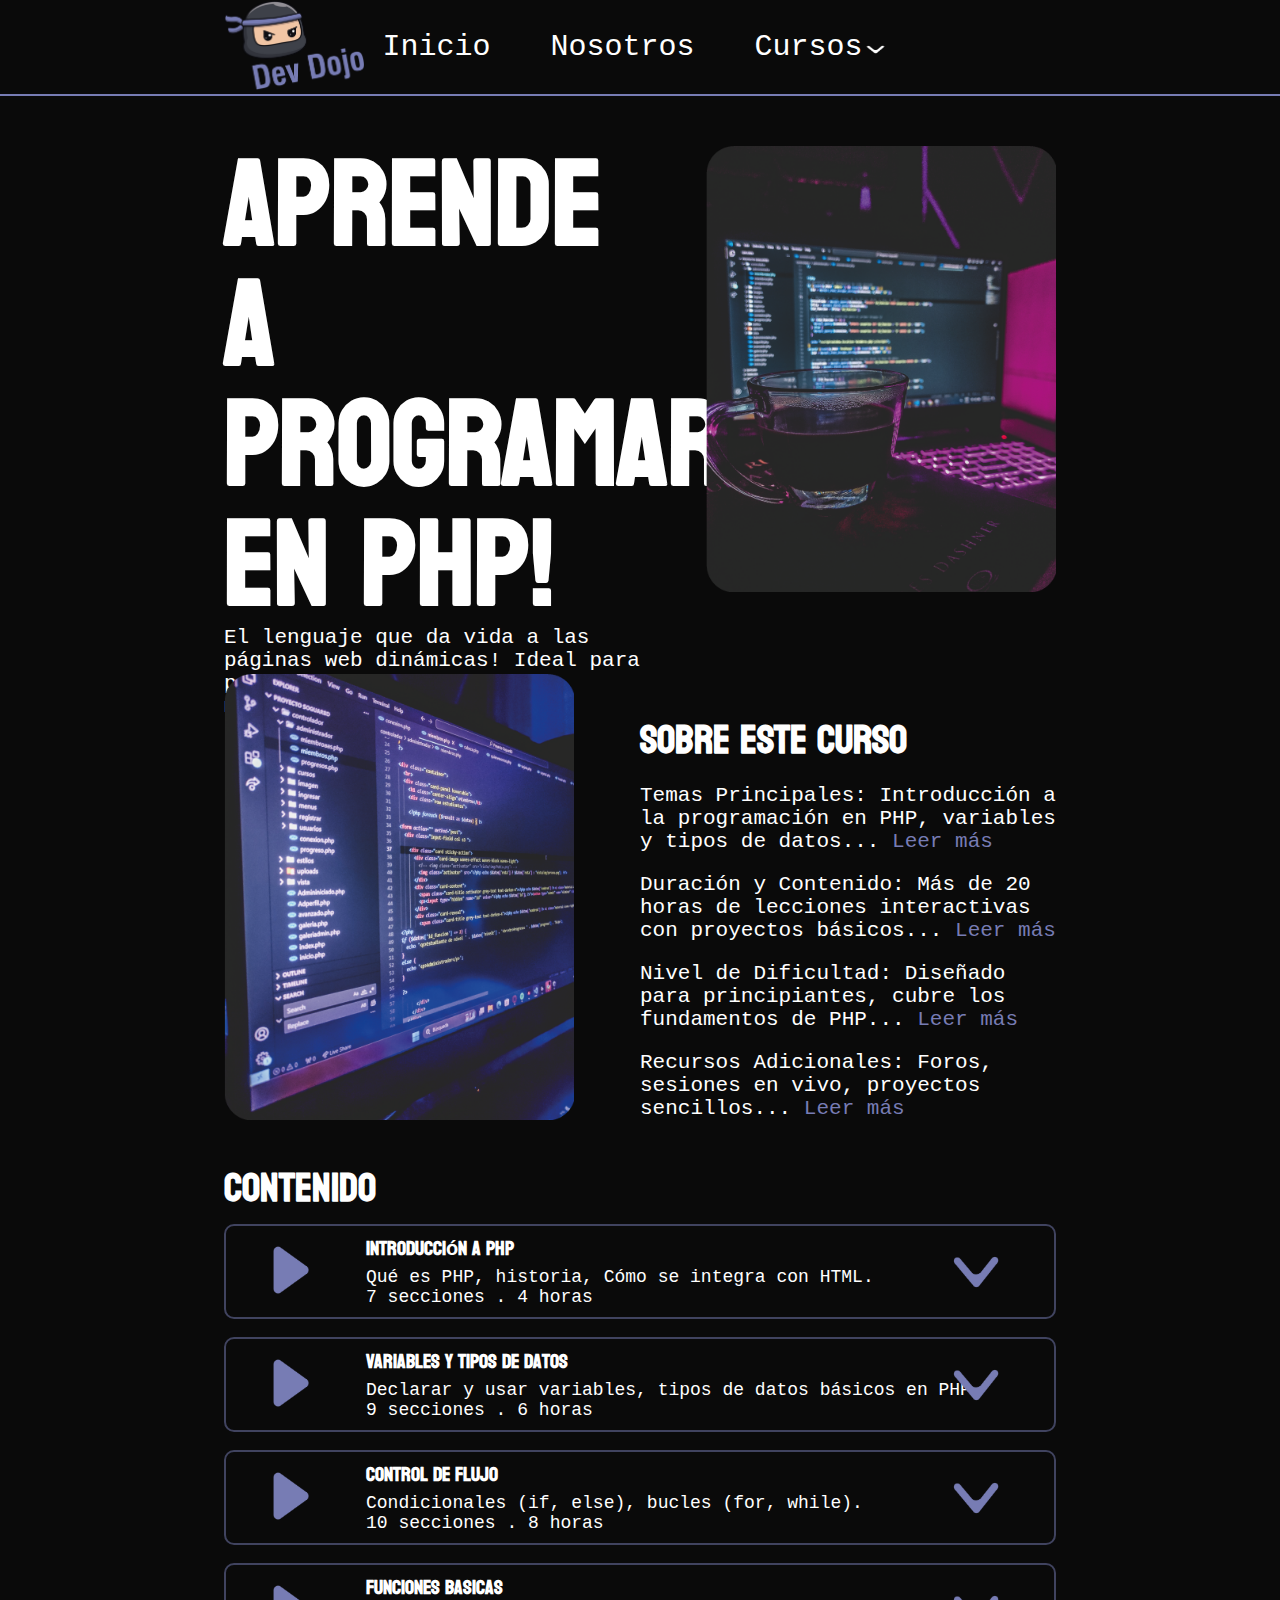
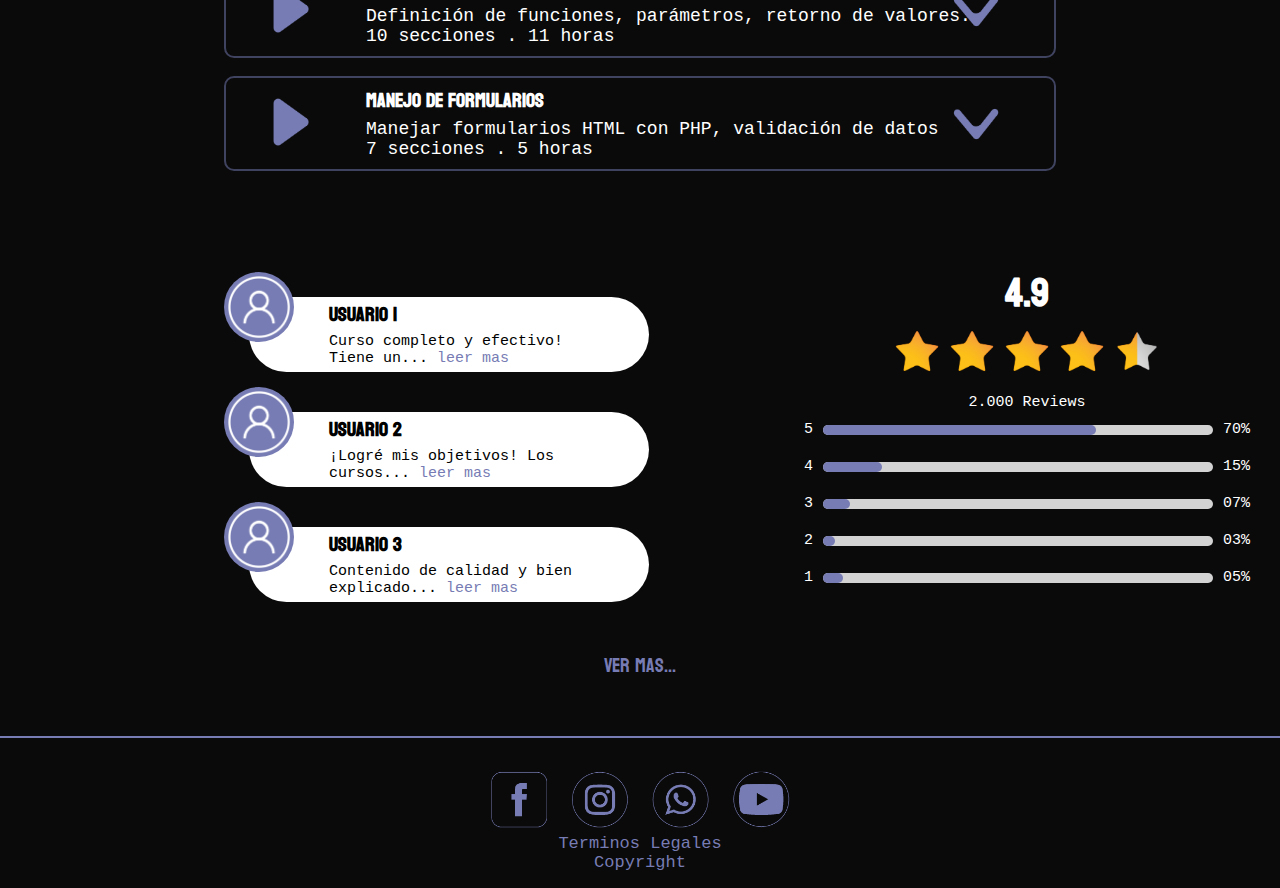
<file: Php.html>
<!DOCTYPE html>
<html lang="en">
<head>
    <meta charset="UTF-8">
    <meta name="viewport" content="width=device-width, initial-scale=1.0">
    <link rel="stylesheet" href="Php.css" />
    <title>Document</title>
</head>
<body>
    <header class="header">
        <nav class="navbar">
            <div class="Logo">
                <img src="img/LogoPhp.png" alt="">
            </div>
            <div class="linkPaginas">
                <a href="index.html">Inicio</a>
                <a href="">Nosotros</a>
                <a href="">Cursos</a>
            
            
            <label class="labe_hamburguesa" for="menu_hamburguesa">
                <img src="img/Cosito.png" alt="" width="35" height="15">
            </label>

            <input class="menu_hamburguesa" type="checkbox" name="" id="menu_hamburguesa">

            <ul class="ul_links">
                <li class="li_links">
                    <a href="Python.html" class="link">Python</a>
                </li>
                <li class="li_links">
                    <a href="Java.html" class="link">Java</a>
                </li>
                <li class="li_links">
                    <a href="Php.html" class="link">Php</a>
                </li>
            </ul>
        </div>
        </nav>
        <div class="barra"></div>
    </header>

    <div class="cuadro1">
        <div class="texto1">
            <h1>Aprende a Programar en php!</h1>
            <p>El lenguaje que da vida a las páginas web dinámicas! Ideal para principiantes Se divide en módulos... </p>
        </div>
        <div class="imagen1php">
            <img src="img/Img1Php.png" alt="">
        </div>
    </div>


    <div class="cuadro2">
        <div class="imagen2php">
            <img src="img/Img2Php.png" alt="">
        </div>
        <div class="texto2">
            <h2>Sobre este curso</h2>
            <p>Temas Principales: Introducción a la programación en PHP, variables y tipos de datos... <a href="">Leer más</a></p>
            <p>Duración y Contenido: Más de 20 horas de lecciones interactivas con proyectos básicos... <a href="">Leer más</a></p>
            <p>Nivel de Dificultad: Diseñado para principiantes, cubre los fundamentos de PHP... <a href="">Leer más</a></p>
            <p>Recursos Adicionales:  Foros, sesiones en vivo, proyectos sencillos... <a href="">Leer más</a></p>
        </div>
    </div>


<div class="cursos">

    <h2>Contenido</h2>

    <div class="lecciones">
        <div class="pAzul">
            <a href="#">
            <img src="img/Pazul.png" alt="">
            </a>
        </div>
        <div class="txt">
            <h4>Introducción a PHP</h4>
            <p>Qué es PHP, historia, Cómo se integra con HTML.</p>
            <p>7 secciones . 4 horas</p>
        </div>
        <div class="cAzul">
            <img src="img/cAzul.png" alt="">
        </div>
    </div><br>

    <div class="lecciones">
        <div class="pAzul">
            <a href="#">
                <img src="img/Pazul.png" alt="">
            </a>
        </div>
        <div class="txt">
            <h4>Variables y tipos de datos</h4>
            <p>Declarar y usar variables, tipos de datos básicos en PHP</p>
            <p>9 secciones . 6 horas</p>
        </div>
        <div class="cAzul">
            <img src="img/cAzul.png" alt="">
        </div>
    </div><br>

    <div class="lecciones">
        <div class="pAzul">
            <a href="#">
                <img src="img/Pazul.png" alt="">
            </a>
        </div>
        <div class="txt">
            <h4>Control de flujo</h4>
            <p>Condicionales (if, else), bucles (for, while).</p>
            <p>10 secciones . 8 horas</p>
        </div>
        <div class="cAzul">
            <img src="img/cAzul.png" alt="">
        </div>
    </div><br>

    <div class="lecciones">
        <div class="pAzul">
            <a href="#">
                <img src="img/Pazul.png" alt="">
            </a>
        </div>
        <div class="txt">
            <h4>Funciones basicas</h4>
            <p>Definición de funciones, parámetros, retorno de valores.</p>
            <p>10 secciones . 11 horas</p>
        </div>
        <div class="cAzul">
            <img src="img/cAzul.png" alt="">
        </div>
    </div><br>

    <div class="lecciones">
        <div class="pAzul">
            <a href="#">
                <img src="img/Pazul.png" alt="">
            </a>
        </div>
        <div class="txt">
            <h4>Manejo de formularios</h4>
            <p>Manejar formularios HTML con PHP, validación de datos</p>
            <p>7 secciones . 5 horas</p>
        </div>
        <div class="cAzul">
            <img src="img/cAzul.png" alt="">
        </div>
    </div>

</div>


<div class="cuadro3">
    <div class="comentarios">

        
        <div class="caja">
            <div class="foto">
                <img src="img/foto.png" alt="">
            </div>
            <div class="comentario">
                <h2>Usuario 1</h2>
                <p>Curso completo y efectivo! Tiene un... <a href="">leer mas</a></p>
            </div>
        </div>

        <div class="caja">
            <div class="foto">
                <img src="img/foto.png" alt="">
            </div>
            <div class="comentario">
                <h2>Usuario 2</h2>
                <p>¡Logré mis objetivos! Los cursos... <a href="">leer mas</a></p>
            </div>
        </div>

        <div class="caja">
            <div class="foto">
                <img src="img/foto.png" alt="">
            </div>
            <div class="comentario">
                <h2>Usuario 3</h2>
                <p>Contenido de calidad y bien explicado... <a href="">leer mas</a></p>
            </div>
        </div>



    </div>
    <div class="puntuacion">

    <div class="nPuntuacion">
        <h1>4.9</h1>
        <div class="estrellas">
            <img src="img/estrella.png" alt="">
            <img src="img/estrella.png" alt="">
            <img src="img/estrella.png" alt="">
            <img src="img/estrella.png" alt="">
            <img src="img/estrellamedia.png" alt="">
        </div>
        <p>2.000 Reviews</p>
    </div>



        <div class="porcentajes">
            <p>5</p>
            <div class="barraP">
                <div class="barra70"></div>
            </div>
            <p>70%</p>
        </div>

        <div class="porcentajes">
            <p>4</p>
            <div class="barraP">
                <div class="barra15"></div>
            </div>
            <p>15%</p>
        </div>

        <div class="porcentajes">
            <p>3</p>
            <div class="barraP">
                <div class="barra7"></div>
            </div>
            <p>07%</p>
        </div>

        <div class="porcentajes">
            <p>2</p>
            <div class="barraP">
                <div class="barra3"></div>
            </div>
            <p>03%</p>
        </div>

        <div class="porcentajes">
            <p>1</p>
            <div class="barraP">
                <div class="barra5"></div>
            </div>
            <p>05%</p>
        </div>

    </div>
</div>
<div class="vermas"> <a href="#">Ver mas...</a></div>


<footer>
    <div class="barra2"></div>
<div class="footer">
    <div class="redes">
        <img src="img/RedesAzules.png" alt="">
    </div>
    <p>Terminos Legales</p>
    <p>Copyright</p>
</div>
</footer>


</body>
</html>
</file>
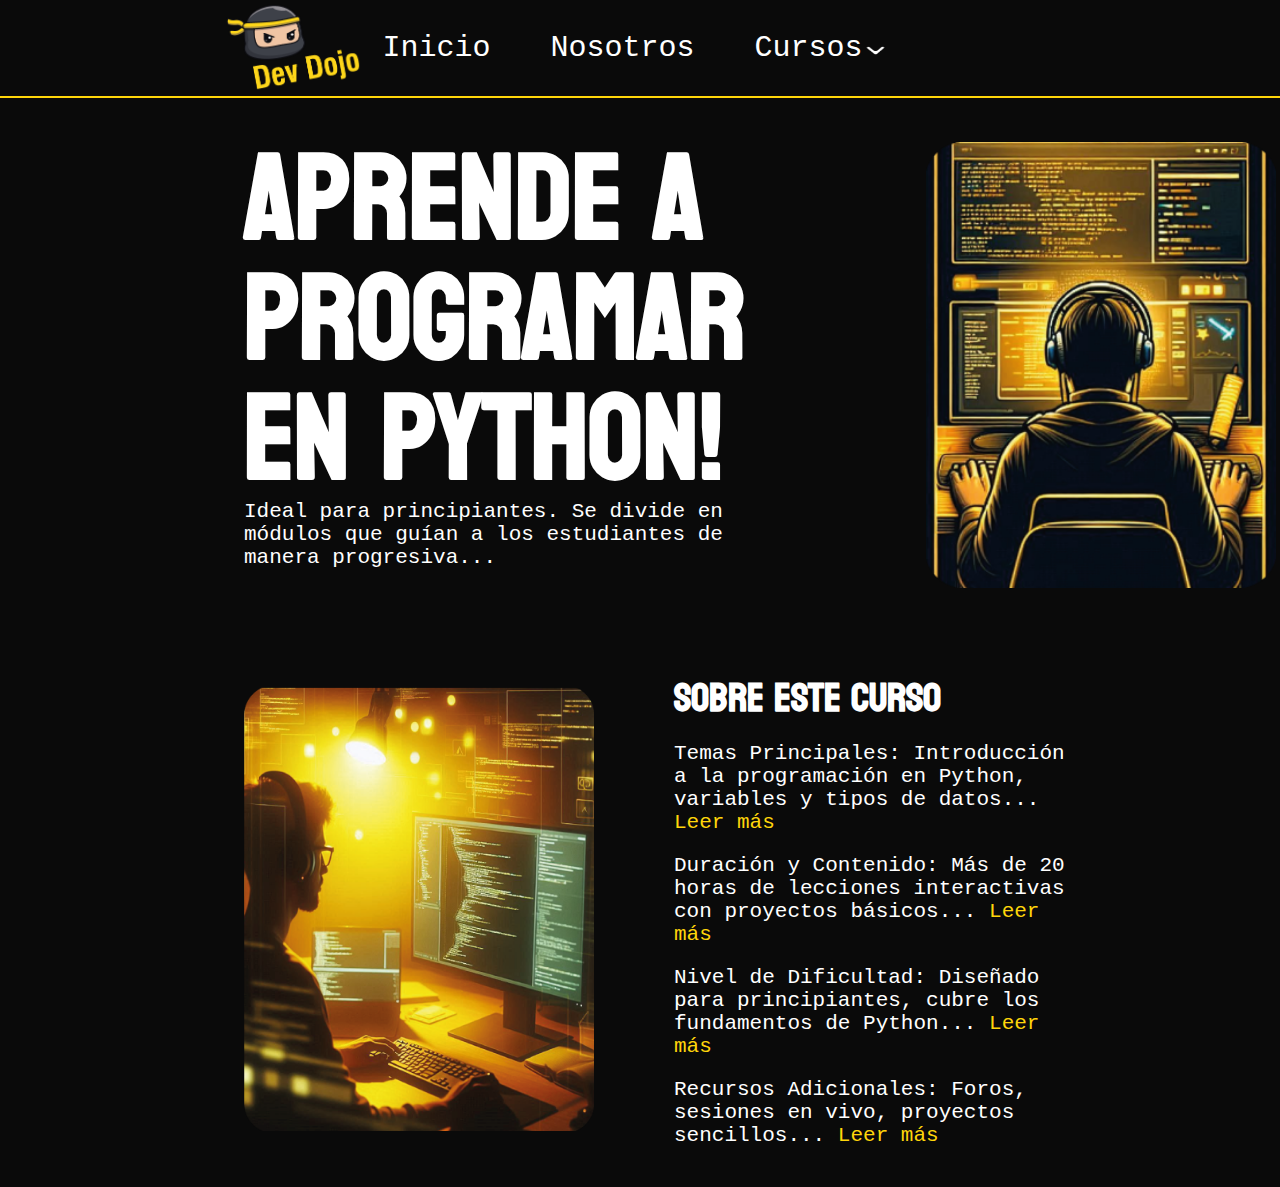
<file: Python.html>
<!DOCTYPE html>
<html lang="en">
<head>
    <meta charset="UTF-8">
    <meta name="viewport" content="width=device-width, initial-scale=1.0">
    <link rel="stylesheet" href="Python.css" />
    <title>Document</title>
</head>
<body>
    <header class="header">
        <nav class="navbar">
            <div class="Logo">
                <img src="img/LogoPython.png" alt="">
            </div>
            <div class="linkPaginas">
                <a href="index.html">Inicio</a>
                <a href="">Nosotros</a>
                <a href="">Cursos</a>
            
            
            <label class="labe_hamburguesa" for="menu_hamburguesa">
                <img src="img/Cosito.png" alt="" width="35" height="15">
            </label>

            <input class="menu_hamburguesa" type="checkbox" name="" id="menu_hamburguesa">

            <ul class="ul_links">
                <li class="li_links">
                    <a href="#" class="link">Logica</a>
                </li>
                <li class="li_links">
                    <a href="#" class="link">Frontend</a>
                </li>
                <li class="li_links">
                    <a href="#" class="link">Backend</a>
                </li>
            </ul>
        </div>
        </nav>
        <div class="barra"></div>
    </header>


    <div class="cuadro1">
        <div class="texto1">
            <h1>Aprende a Programar en python!</h1>
            <p>Ideal para principiantes. Se divide en módulos que guían a los estudiantes de manera progresiva... </p>
        </div>
        <div class="imagen1python">
            <img src="img/Img1Python.png" alt="">
        </div>
    </div>

    <div class="cuadro2">
        <div class="imagen2python">
            <img src="img/Img2Python.png" alt="">
        </div>
        <div class="texto2">
            <h2>Sobre este curso</h2>
            <p>Temas Principales: Introducción a la programación en Python, variables y tipos de datos... <a href="">Leer más</a></p>
            <p>Duración y Contenido: Más de 20 horas de lecciones interactivas con proyectos básicos... <a href="">Leer más</a></p>
            <p>Nivel de Dificultad: Diseñado para principiantes, cubre los fundamentos de Python... <a href="">Leer más</a></p>
            <p>Recursos Adicionales:  Foros, sesiones en vivo, proyectos sencillos... <a href="">Leer más</a></p>
        </div>
    </div>




</body>
</html>
</file>
<file: Php.css>
@import url("https://fonts.googleapis.com/css2?family=Poppins:ital,wght@0,300;0,400;0,500;0,600;0,700;0,800;0,900;1,200;1,300;1,400;1,500;1,600;1,700;1,800;1,900&display=swap");
@import url('https://fonts.googleapis.com/css2?family=Poppins:wght@200;300;400;500;600;700;800;900&display=swap');  
@import url('https://fonts.googleapis.com/css2?family=Koulen&display=swap');
@import url('https://fonts.googleapis.com/css2?family=Oswald:wght@200..700&display=swap');
@import url('https://fonts.googleapis.com/css2?family=Quicksand:wght@300..700&display=swap');
:root {
    --altura_header: 110px;
    --padding_left_right: 14rem;
    --ancho_maximo: 1200px;
}

*{
    margin: 0;
    padding: 0;
    box-sizing: border-box;
}
body{
    background-color: #0a0a0a;
    position: relative;
    /*font-family: 'Koulen', cursive;*/
    /*font-family: 'Poppins', sans-serif; */
}

a{
    text-decoration: none;
}
ol, ul{
    list-style: none;
}


.barra{
    height: 2px;
    background-color: #777cb4;
    padding-top: 2px;
    position: relative;
}

.navbar {
    height: 100%;
    display: flex;
    justify-content: space-between;
    align-items: center;
    flex-wrap: wrap;
    position: relative;
    padding: 0 var(--padding_left_right);
}
.menu_hamburguesa{
    display: none;
    color: #f8f6e9;
}
.menu_hamburguesa:checked + .ul_links{
    height: calc(50vh - var(--altura_header))
}
.Logo img{
    width: 140px;

    position: relative;

}

.list_icon {
    color: var(--color_blanco);
    cursor: pointer;
}
.ul_links {
    width: 25%;
    /*background-color: var(--color_primario_suave);*/
    background: #777cb4;
    position: absolute;
    top: 66px;
    right: 22%;
    overflow: hidden;
    /* height: calc(100vh - var(--altura_header));*/
    display: flex;
    height: 0;
    flex-direction: column;
    justify-content: center;
    align-items: center;
    gap: 2rem;

    transition: all .3s;
    z-index: 10;
}

.link {
    top: -10px;
    position: relative;
    font-size: 2rem; 
    color: #f8f6e9;
    font-weight: bold;
}
.linkPaginas {

    position: absolute;
    left: 14rem;
    right: 14rem;

    display: flex;
    justify-content: center;
    align-items: center;
}

.linkPaginas a {
    color: white;
    font-family: "Consolas", "Courier New", monospace;
    font-size: 30px;
    text-align: center; 
    padding: 0 30px; 
    position: relative;
}
.labe_hamburguesa img{
    position: relative;
    top: 4px;
    left: -35px;
}
/* --------------------------------------*/

.cuadro1{
    position: absolute;

    display: flex;
    left: 14rem;
    right: 14rem;
}
.texto1{
    padding-top: 50px;
    
    width: 50%;
}
.texto1 h1{
    font-family: 'Koulen', sans-serif; 
    font-size: 120px;
    line-height: 1.0;
    color: white;
}
.texto1 p{
    color: white;
    font-family: "Consolas", "Courier New", monospace;
    font-size: 21px;
}

.imagen1php{
    padding-top: 50px;
    
    width: 50%;
    text-align: right;
}
.imagen1php img{
    width: 350px;
}


.cuadro2{
    top: 39rem;
    position: absolute;
    display: flex;
    left: 14rem;
    right: 14rem;
}
.texto2{
    padding-top: 50px;
    
    width: 50%;
}
.texto2 h2{
    font-family: 'Koulen', sans-serif; 
    font-size: 40px;
    color: white;
    padding-top: 30px;
    padding-bottom: 8px;
}
.texto2 p{
    color: white;
    font-family: "Consolas", "Courier New", monospace;
    font-size: 21px;
    padding-bottom: 20px;
}
.texto2 a{
    color: #777cb4;
}

.imagen2php{
    padding-top: 50px;
    
    width: 50%;
    text-align:left;
}
.imagen2php img{
    width: 350px;
}

/*------------------------------------------------------------------------------------------------------------------------------------*/

.cursos {
    position: absolute;
    left: 14rem;
    right: 14rem;
    top: 72rem
}
.cursos h2{
    font-family: 'Koulen', sans-serif;
    font-size: 40px;
    color: white;
}
.lecciones{
    border-radius: 10px;
    border: 2px solid #777cb47f;
    display: flex;
    align-items: center;
    gap: 30px;
    padding-bottom: 10px;
    padding-top: 5px;
}
.pAzul{
    padding-left: 40px;
    padding-top: 5px;
    padding-right: 20px;
}
.pAzul img{
    width: 50px;
    
}
.txt h4{
    font-family: 'Koulen', sans-serif;
    font-size: 20px;
    color: white;
}
.txt p{
    font-family: "Consolas", "Courier New", monospace;
    font-size: 18px;
    color: white;
}
.cAzul{
    padding-top: 10px;
    position: absolute;
    right: 55px;
}
.cAzul img{
    width: 50px;
}

/*------------------------------------------------------------------------------------------------*/
.cuadro3 {
    position: absolute;
    left: 14rem;
    right: 14rem;
    top: 117rem;
    display: flex;
}

.comentarios {
    display: flex;
    flex-direction: column;
    gap: 20px;
}

.caja {
    display: flex;
    padding-bottom: 20px;
}

.foto {
    background-color: #777cb4;
    border-radius: 50%;
    width: 70px;
    height: 70px;
    z-index: 10;
}

.foto img {
    width: 70px;
}

.comentario {
    width: 400px;
    position: relative;
    background-color: white;
    border-radius: 90px;
    padding-right: 40px;
    padding-bottom: 5px;
    top: 25px;
    left: -45px;
}

.comentario h2 {
    padding-left: 80px;
    font-family: 'Koulen', sans-serif;
    font-size: 20px;
}

.comentario p {
    padding-left: 80px;
    font-family: "Consolas", "Courier New", monospace;
    font-size: 15px;
}

.comentario a {
    color: #777cb4;
}

/****/
.puntuacion {
    display: flex;
    flex-direction: column;
    flex-grow: 1;
    
}
.nPuntuacion {
    display: flex;
    flex-direction: column;
    justify-content: right; 
    align-items: center;       
}

.nPuntuacion h1{
    position: relative;
    bottom: 15px;
    font-family: 'Koulen', sans-serif;
    font-size: 40px;
    color: white;
}
.nPuntuacion p{
    font-family: "Consolas", "Courier New", monospace;
    font-size: 15px;
    color: white;
}

.estrellas {
    display: flex;
    position: relative;
    bottom: 18px;
    gap: 5px;
}

.estrellas img {
    width: 50px;
}

.porcentajes {
    display: flex;
    justify-content: space-between;
    align-items: center;
    padding: 10px 100px 10px 100px;
}
.porcentajes p{
    font-family: "Consolas", "Courier New", monospace;
    font-size: 15px;
    color: white;
    padding-right: 10px;
    padding-left: 10px;
}

.barraP {
    width: 390px;
    height: 10px;      
    background-color: lightgray; 
    border-radius: 100px;
}
.barra70{
    width: 70%;
    height: 10px;
    background-color: #777cb4;
    border-radius: 100px;
}
.barra15{
    width: 15%;
    height: 10px;
    background-color: #777cb4;
    border-radius: 100px;
}
.barra7{
    width: 7%;
    height: 10px;
    background-color: #777cb4;
    border-radius: 100px;
}
.barra3{
    width: 3%;
    height: 10px;
    background-color: #777cb4;
    border-radius: 100px;
}
.barra5{
    width: 5%;
    height: 10px;
    background-color: #777cb4;
    border-radius: 100px;
}

.vermas{
    position: absolute;
    left: 14rem;
    right: 14rem;
    top: 140.5rem; 
    text-align: center;
}
.vermas a{
    font-family: 'Koulen', sans-serif;
    font-size: 20px;
    color: #777cb4;

}

/*----------------------------------------------------------------------------------------*/
.barra2{
    height: 2px;
    background-color: #777cb4;
    padding-top: 2px;
    position: relative;
    top: 140rem;
}

.footer{
    position: absolute;
    left: 14rem;
    right: 14rem;
    top: 148rem;
    text-align: center;
    height: 120px;
}
.redes img{
    width: 300px;
}
.footer p{
    font-family: "Consolas", "Courier New", monospace;
    font-size: 17px;
    color: #777cb4;
}
</file>
<file: Python.css>
@import url("https://fonts.googleapis.com/css2?family=Poppins:ital,wght@0,300;0,400;0,500;0,600;0,700;0,800;0,900;1,200;1,300;1,400;1,500;1,600;1,700;1,800;1,900&display=swap");
@import url('https://fonts.googleapis.com/css2?family=Poppins:wght@200;300;400;500;600;700;800;900&display=swap');  
@import url('https://fonts.googleapis.com/css2?family=Koulen&display=swap');
@import url('https://fonts.googleapis.com/css2?family=Oswald:wght@200..700&display=swap');
@import url('https://fonts.googleapis.com/css2?family=Quicksand:wght@300..700&display=swap');
:root {
    --color_primario: #8527c3fd;
    --color_primario_suave: rgba(234,105,139);
    --color_blanco: #fff;
    --altura_header: 110px;
    --padding_left_right: 14rem;
    --ancho_maximo: 1200px;
}

*{
    margin: 0;
    padding: 0;
    box-sizing: border-box;
}
body{
    background-color: #0a0a0a;
    position: relative;
    /*font-family: 'Koulen', cursive;*/
    /*font-family: 'Poppins', sans-serif; */
}

a{
    text-decoration: none;
}
ol, ul{
    list-style: none;
}


.barra{
    height: 2px;
    background-color: #ffd60a;
    padding-top: 2px;
    position: relative;
}

.navbar {
    height: 100%;
    display: flex;
    justify-content: space-between;
    align-items: center;
    flex-wrap: wrap;
    position: relative;
    padding: 0 var(--padding_left_right);
}
.menu_hamburguesa{
    display: none;
    color: #f8f6e9;
}
.menu_hamburguesa:checked + .ul_links{
    height: calc(50vh - var(--altura_header))
}
.Logo img{
    width: 140px;

    position: relative;

}

.list_icon {
    color: var(--color_blanco);
    cursor: pointer;
}
.ul_links {
    width: 25%;
    /*background-color: var(--color_primario_suave);*/
    background: #ffd60a;
    position: absolute;
    top: 66px;
    right: 22%;
    overflow: hidden;
    /* height: calc(100vh - var(--altura_header));*/
    display: flex;
    height: 0;
    flex-direction: column;
    justify-content: center;
    align-items: center;
    gap: 2rem;

    transition: all .3s;
    z-index: 10;
}

.link {
    top: -10px;
    position: relative;
    font-size: 2rem;
    font-family: 'Poppins', sans-serif; 
    color: #f8f6e9;
    font-weight: bold;
}
.linkPaginas {

    position: absolute;
    left: 14rem;
    right: 14rem;

    display: flex;
    justify-content: center;
    align-items: center;
}

.linkPaginas a {
    color: white;
    font-family: "Consolas", "Courier New", monospace;
    font-size: 30px;
    text-align: center; 
    padding: 0 30px; 
    position: relative;
}
.labe_hamburguesa img{
    position: relative;
    top: 4px;
    left: -35px;
}
/* --------------------------------------*/

.cuadro1{
    /*position: absolute;
    display: flex;
    left: 14rem;
    right: 14rem;*/
    display: flex;
    align-items: center;
    justify-content: space-between; 
    gap: 20px; 
    padding: 20px;
}
.texto1{
    /*
    padding-top: 50px;
    width: 50%;*/
    flex: 1;
    padding-left: 14rem;
    padding-right: 10rem;
}
.texto1 h1{
    font-family: 'Koulen', sans-serif; 
    font-size: 120px;
    line-height: 1.0;
    color: white;
}
.texto1 p{
    color: white;
    font-family: "Consolas", "Courier New", monospace;
    font-size: 21px;
}

.imagen1python{
    flex: 1;
    padding-top: 1.5rem;
    /*
    padding-top: 50px;
    width: 50%;
    text-align: right;*/
}
.imagen1python img{
    width: 350px;
}


.cuadro2{
    display: flex;
    align-items: center;
    justify-content: space-between; 
    gap: 20px; 
    padding: 20px;
}
.texto2{
    flex: 1;
    padding-right: 11rem;
}
.texto2 h2{
    font-family: 'Koulen', sans-serif; 
    font-size: 40px;
    color: white;
    padding-top: 30px;
    padding-bottom: 8px;
}
.texto2 p{
    color: white;
    font-family: "Consolas", "Courier New", monospace;
    font-size: 21px;
    padding-bottom: 20px;
}
.texto2 a{
    color: #ffd60a;
}

.imagen2python{
    flex: 1;
    padding-top: 1.5rem;
    padding-left: 14rem;
}
.imagen2python img{
    width: 350px;
}

/*------------------------------------------------------------------------------------------------------------------------------------*/

.cursos {
    position: absolute;
    left: 14rem;
    right: 14rem;
    top: 72rem
}
.cursos h2{
    font-family: 'Koulen', sans-serif;
    font-size: 40px;
    color: white;
}
.lecciones{
    border-radius: 10px;
    border: 2px solid #ffd60a4d;
    display: flex;
    align-items: center;
    gap: 30px;
    padding-bottom: 10px;
    padding-top: 5px;
}
.pAmarillo{
    padding-left: 40px;
    padding-top: 5px;
    padding-right: 20px;
}
.pAmarillo img{
    width: 50px;
    
}
.txt h4{
    font-family: 'Koulen', sans-serif;
    font-size: 20px;
    color: white;
}
.txt p{
    font-family: "Consolas", "Courier New", monospace;
    font-size: 18px;
    color: white;
}
.cAmarillo{
    padding-top: 10px;
    position: absolute;
    right: 55px;
}
.cAmarillo img{
    width: 50px;
}

/*------------------------------------------------------------------------------------------------*/
.cuadro3 {
    position: absolute;
    left: 14rem;
    right: 14rem;
    top: 117rem;
    display: flex;
}

.comentarios {
    display: flex;
    flex-direction: column;
    gap: 20px;
}

.caja {
    display: flex;
    padding-bottom: 20px;
}

.foto {
    background-color: #ffd60a;
    border-radius: 50%;
    width: 70px;
    height: 70px;
    z-index: 10;
}

.foto img {
    width: 70px;
}

.comentario {
    width: 400px;
    position: relative;
    background-color: white;
    border-radius: 90px;
    padding-right: 40px;
    padding-bottom: 5px;
    top: 25px;
    left: -45px;
}

.comentario h2 {
    padding-left: 80px;
    font-family: 'Koulen', sans-serif;
    font-size: 20px;
}

.comentario p {
    padding-left: 80px;
    font-family: "Consolas", "Courier New", monospace;
    font-size: 15px;
}

.comentario a {
    color: #ffd60a;
}

/****/
.puntuacion {
    display: flex;
    flex-direction: column;
    flex-grow: 1;
    
}
.nPuntuacion {
    display: flex;
    flex-direction: column;
    justify-content: right; 
    align-items: center;       
}

.nPuntuacion h1{
    position: relative;
    bottom: 15px;
    font-family: 'Koulen', sans-serif;
    font-size: 40px;
    color: white;
}
.nPuntuacion p{
    font-family: "Consolas", "Courier New", monospace;
    font-size: 15px;
    color: white;
}

.estrellas {
    display: flex;
    position: relative;
    bottom: 18px;
    gap: 5px;
}

.estrellas img {
    width: 50px;
}

.porcentajes {
    display: flex;
    justify-content: space-between;
    align-items: center;
    padding: 10px 100px 10px 100px;
}
.porcentajes p{
    font-family: "Consolas", "Courier New", monospace;
    font-size: 15px;
    color: white;
    padding-right: 10px;
    padding-left: 10px;
}

.barraP {
    width: 390px;
    height: 10px;      
    background-color: lightgray; 
    border-radius: 100px;
}
.barra70{
    width: 70%;
    height: 10px;
    background-color: #ffd60a;
    border-radius: 100px;
}
.barra15{
    width: 15%;
    height: 10px;
    background-color: #ffd60a;
    border-radius: 100px;
}
.barra7{
    width: 7%;
    height: 10px;
    background-color: #ffd60a;
    border-radius: 100px;
}
.barra3{
    width: 3%;
    height: 10px;
    background-color: #ffd60a;
    border-radius: 100px;
}
.barra5{
    width: 5%;
    height: 10px;
    background-color: #ffd60a;
    border-radius: 100px;
}

.vermas{
    position: absolute;
    left: 14rem;
    right: 14rem;
    top: 140.5rem; 
    text-align: center;
}
.vermas a{
    font-family: 'Koulen', sans-serif;
    font-size: 20px;
    color: #ffd60a;

}

/*----------------------------------------------------------------------------------------*/
.barra2{
    height: 2px;
    background-color: #ffd60a;
    padding-top: 2px;
    position: relative;
    top: 140rem;
}

.footer{
    position: absolute;
    left: 14rem;
    right: 14rem;
    top: 148rem;
    text-align: center;
    height: 120px;
}
.redes img{
    width: 300px;
}
.footer p{
    font-family: "Consolas", "Courier New", monospace;
    font-size: 17px;
    color: #ffd60a;
}
</file>
